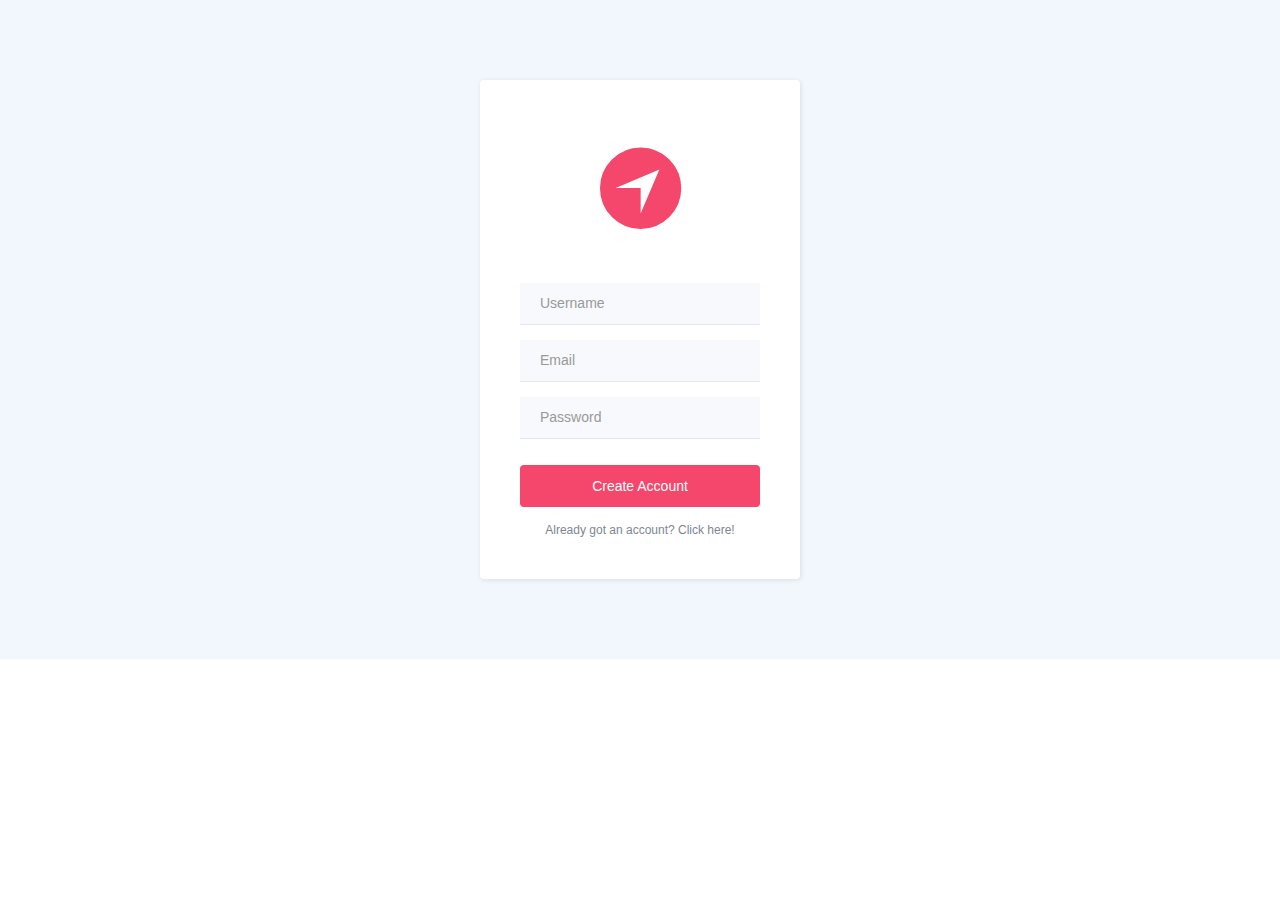
<file: DS-Social/create-account.html>
<!DOCTYPE html>
<html>

<head>
    <meta charset="utf-8">
    <meta name="viewport" content="width=device-width, initial-scale=1.0">
    <title>SocialNetwork</title>
    <link rel="stylesheet" href="assets/bootstrap/css/bootstrap.min.css">
    <link rel="stylesheet" href="assets/fonts/ionicons.min.css">
    <link rel="stylesheet" href="https://cdnjs.cloudflare.com/ajax/libs/animate.css/3.5.2/animate.min.css">
    <link rel="stylesheet" href="assets/css/Login-Form-Clean.css">
    <link rel="stylesheet" href="assets/css/styles.css">
</head>

<body>
    <div class="login-clean">
        <form method="post">
            <h2 class="sr-only">Create Account</h2>
            <div class="illustration"><i class="icon ion-ios-navigate"></i></div>
            <div class="form-group">
                <input class="form-control" id="username" type="text" name="username" placeholder="Username">
            </div>
            <div class="form-group">
                <input class="form-control" id="email" type="email" name="email" placeholder="Email">
            </div>
            <div class="form-group">
                <input class="form-control" id="password" type="password" name="password" placeholder="Password">
            </div>
            <div class="form-group">
                <button class="btn btn-primary btn-block" id="ca" type="button" data-bs-hover-animate="shake">Create Account</button>
            </div><a href="#" class="forgot">Already got an account? Click here!</a></form>
    </div>
    <script src="assets/js/jquery.min.js"></script>
    <script src="assets/bootstrap/js/bootstrap.min.js"></script>
    <script type="text/javascript">
        $('#ca').click(function() {

                $.ajax({

                        type: "POST",
                        url: "api/users",
                        processData: false,
                        contentType: "application/json",
                        data: '{ "username": "'+ $("#username").val() +'", "email": "'+ $("#email").val() +'", "password": "'+ $("#password").val() +'" }',
                        success: function(r) {
                                console.log(r)
                        },
                        error: function(r) {
                                setTimeout(function() {
                                $('[data-bs-hover-animate]').removeClass('animated ' + $('[data-bs-hover-animate]').attr('data-bs-hover-animate'));
                                }, 2000)
                                $('[data-bs-hover-animate]').addClass('animated ' + $('[data-bs-hover-animate]').attr('data-bs-hover-animate'))
                                console.log(r)
                        }

                });

        });
    </script>
</body>

</html>
</file>
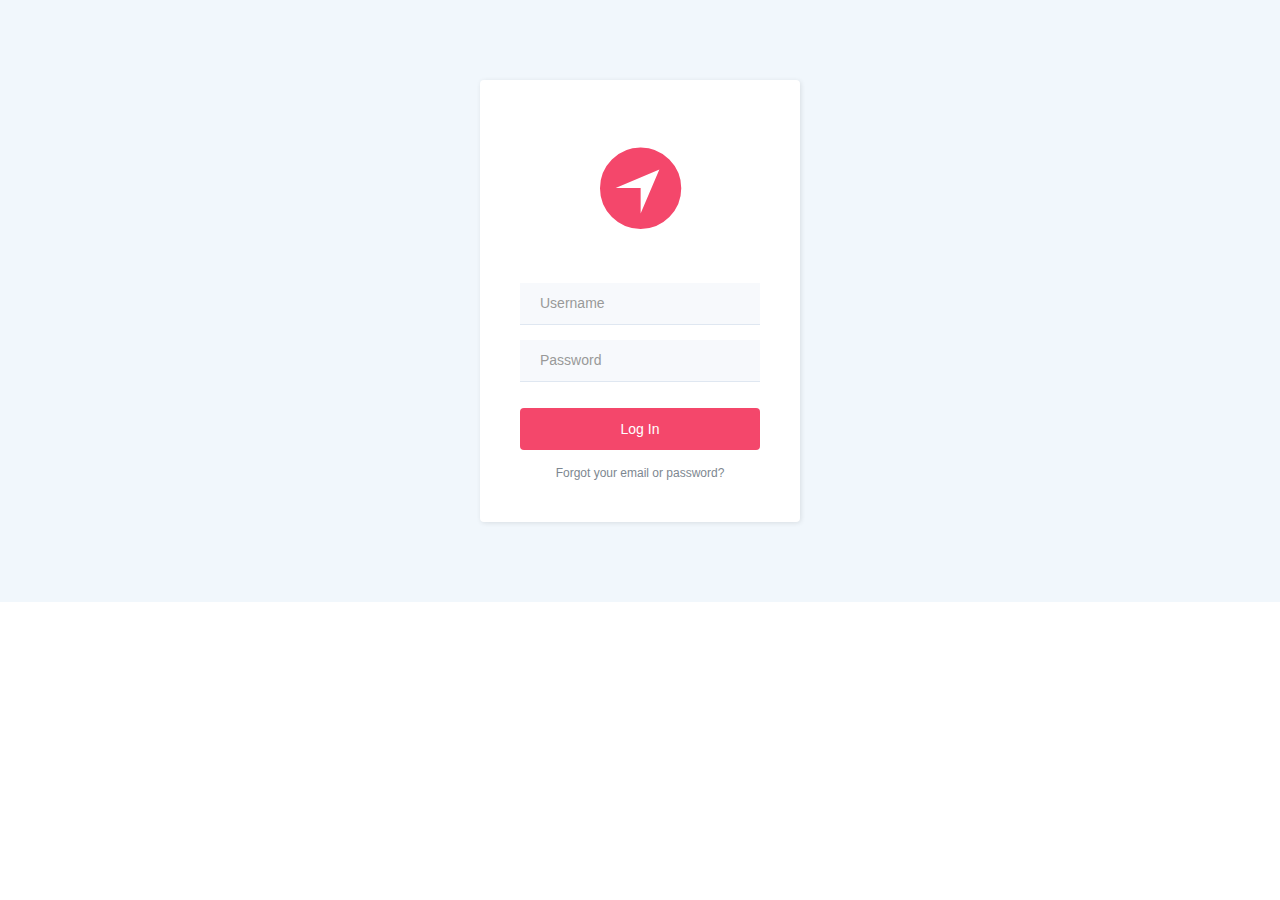
<file: DS-Social/login.html>
<!DOCTYPE html>
<html>

<head>
    <meta charset="utf-8">
    <meta name="viewport" content="width=device-width, initial-scale=1.0">
    <title>SocialNetwork</title>
    <link rel="stylesheet" href="assets/bootstrap/css/bootstrap.min.css">
    <link rel="stylesheet" href="assets/fonts/ionicons.min.css">
    <link rel="stylesheet" href="https://cdnjs.cloudflare.com/ajax/libs/animate.css/3.5.2/animate.min.css">
    <link rel="stylesheet" href="assets/css/Login-Form-Clean.css">
    <link rel="stylesheet" href="assets/css/styles.css">
</head>

<body>
    <div class="login-clean">
        <form method="post">
            <h2 class="sr-only">Login Form</h2>
            <div class="illustration"><i class="icon ion-ios-navigate"></i></div>
            <div class="form-group">
                <input class="form-control" type="text" id="username" name="username" placeholder="Username">
            </div>
            <div class="form-group">
                <input class="form-control" type="password" id="password" name="password" placeholder="Password">
            </div>
            <div class="form-group">
                <button class="btn btn-primary btn-block" id="login" type="button" data-bs-hover-animate="shake">Log In</button>
            </div><a href="#" class="forgot">Forgot your email or password?</a></form>
    </div>
    <script src="assets/js/jquery.min.js"></script>
    <script src="assets/bootstrap/js/bootstrap.min.js"></script>
    <!-- <script src="assets/js/bs-animation.js"></script> -->
    <script type="text/javascript">
        $('#login').click(function() {

                $.ajax({

                        type: "POST",
                        url: "api/auth",
                        processData: false,
                        contentType: "application/json",
                        data: '{ "username": "'+ $("#username").val() +'", "password": "'+ $("#password").val() +'" }',
                        success: function(r) {
                                console.log(r)
                        },
                        error: function(r) {
                                setTimeout(function() {
                                $('[data-bs-hover-animate]').removeClass('animated ' + $('[data-bs-hover-animate]').attr('data-bs-hover-animate'));
                                }, 2000)
                                $('[data-bs-hover-animate]').addClass('animated ' + $('[data-bs-hover-animate]').attr('data-bs-hover-animate'))
                                console.log(r)
                        }

                });

        });
    </script>
</body>

</html>
</file>
<file: DS-Social/assets/css/Login-Form-Clean.css>
.login-clean {
  background:#f1f7fc;
  padding:80px 0;
}

.login-clean form {
  max-width:320px;
  width:90%;
  margin:0 auto;
  background-color:#ffffff;
  padding:40px;
  border-radius:4px;
  color:#505e6c;
  box-shadow:1px 1px 5px rgba(0,0,0,0.1);
}

.login-clean .illustration {
  text-align:center;
  padding:0 0 20px;
  font-size:100px;
  color:rgb(244,71,107);
}

.login-clean form .form-control {
  background:#f7f9fc;
  border:none;
  border-bottom:1px solid #dfe7f1;
  border-radius:0;
  box-shadow:none;
  outline:none;
  color:inherit;
  text-indent:8px;
  height:42px;
}

.login-clean form .btn-primary {
  background:#f4476b;
  border:none;
  border-radius:4px;
  padding:11px;
  box-shadow:none;
  margin-top:26px;
  text-shadow:none;
  outline:none !important;
}

.login-clean form .btn-primary:hover, .login-clean form .btn-primary:active {
  background:#eb3b60;
}

.login-clean form .btn-primary:active {
  transform:translateY(1px);
}

.login-clean form .forgot {
  display:block;
  text-align:center;
  font-size:12px;
  color:#6f7a85;
  opacity:0.9;
  text-decoration:none;
}

.login-clean form .forgot:hover, .login-clean form .forgot:active {
  opacity:1;
  text-decoration:none;
}
</file>
<file: DS-Social/assets/css/styles.css>
@media (min-width:1200px) {
  form.navbar-form.navbar-left {
    min-width:0;
    display:inline;
    width:56%;
    margin:8px 0px 0px -10px;
  }
}

@media (max-width:1199px) {
  form.navbar-form.navbar-left {
    width:47%;
    margin:8px 0px 0px -10px;
  }
}

@media (max-width:991px) {
  form.navbar-form.navbar-left {
    width:44%;
  }
}

div.dropdown {
  float:right;
}

@media (max-width:767px) {
  form {
    width:98%;
    margin:0px auto;
  }
}

h1.text-left {
  margin:0px auto 0px auto;
  font-size:28px;
  color:#FFF;
  padding:3px 0px 0px 0px;
}

@media (max-width:767px) {
  input.form-control {
    background-color:#FFF;
    border:1px solid #f2f2f2;
  }
}

@media (max-width:767px) {
  div .searchbox {
    position:relative;
    top:6px;
  }
}

i.glyphicon.glyphicon-search {
  position:absolute;
  top:11px;
  left:8px;
  color:#b1afaf;
}

@media (max-width:767px) {
  .searchbox input[type="text"] {
    padding:0px 25px;
    border-radius:0px;
  }
}

.form-control:focus {
  border-color:#c1bfbf;
  outline:0;
  -webkit-box-shadow:none !important;
  box-shadow:none !important;
}

@media (max-width:767px) {
  header {
    background-color:#ff4c4c;
  }
}

.btn-link {
  font-weight:bold;
  color:#ffffff;
  border-radius:0;
}

.btn-link:focus, .btn-link:hover {
  color:#FFF;
  text-decoration:underline;
  background-color:transparent;
}

.searchbox input.form-control {
  border-radius:0px;
  width:100%;
  padding:0px 0px 0px 25px;
}

div.searchbox {
  position:relative;
}

@media (max-width:767px) {
  div.dropdown {
    position:absolute;
    right:5px;
    top:2px;
  }
}

.navbar-brand {
  float:left;
  height:50px;
  padding:3px 15px;
  font-size:45px;
  line-height:20px;
}

.blockquote {
  padding:10px 20px;
  margin:0 0 20px;
  font-size:17.5px;
  border-left:5px solid #FaFaFa;
}

.message-input-div {
  position:absolute;
  bottom:20px;
  width:82%;
}

@media (max-width:767px) {
  .message-input-div {
    position:absolute;
    bottom:-50px !important;
    width:64% !important;
  }
}

@media (max-width:991px) {
  .message-input-div {
    position:absolute;
    bottom:-50px;
    width:82%;
  }
}

@media (max-width:1199px) {
  .message-input-div {
    position:absolute;
    bottom:5px;
    width:82%;
  }
}

@media (min-width:1200px) {
  .message-input-div {
    position:absolute;
    bottom:5px;
    width:85%;
  }
}

.msg-button-send {
  background-image:url("none");
  background-color:#da052b;
  color:#fff;
  padding:15px 28px;
  margin:0px 0px 6px;
  border:none;
  box-shadow:none;
  text-shadow:none;
  opacity:0.9;
  text-transform:uppercase;
  font-weight:bold;
  font-size:13px;
  letter-spacing:0.4px;
  line-height:1;
  outline:none;
  position:absolute;
  bottom:15px;
  right:17px;
}

@media (max-width:767px) {
  .msg-button-send {
    bottom:-55px !important;
  }
}

@media (max-width:991px) {
  .msg-button-send {
    bottom:-55px;
  }
}

@media (max-width:1199px) {
  .msg-button-send {
    bottom:0px;
  }
}

@media (min-width:1200px) {
  .msg-button-send {
    bottom:0px;
  }
}
</file>
